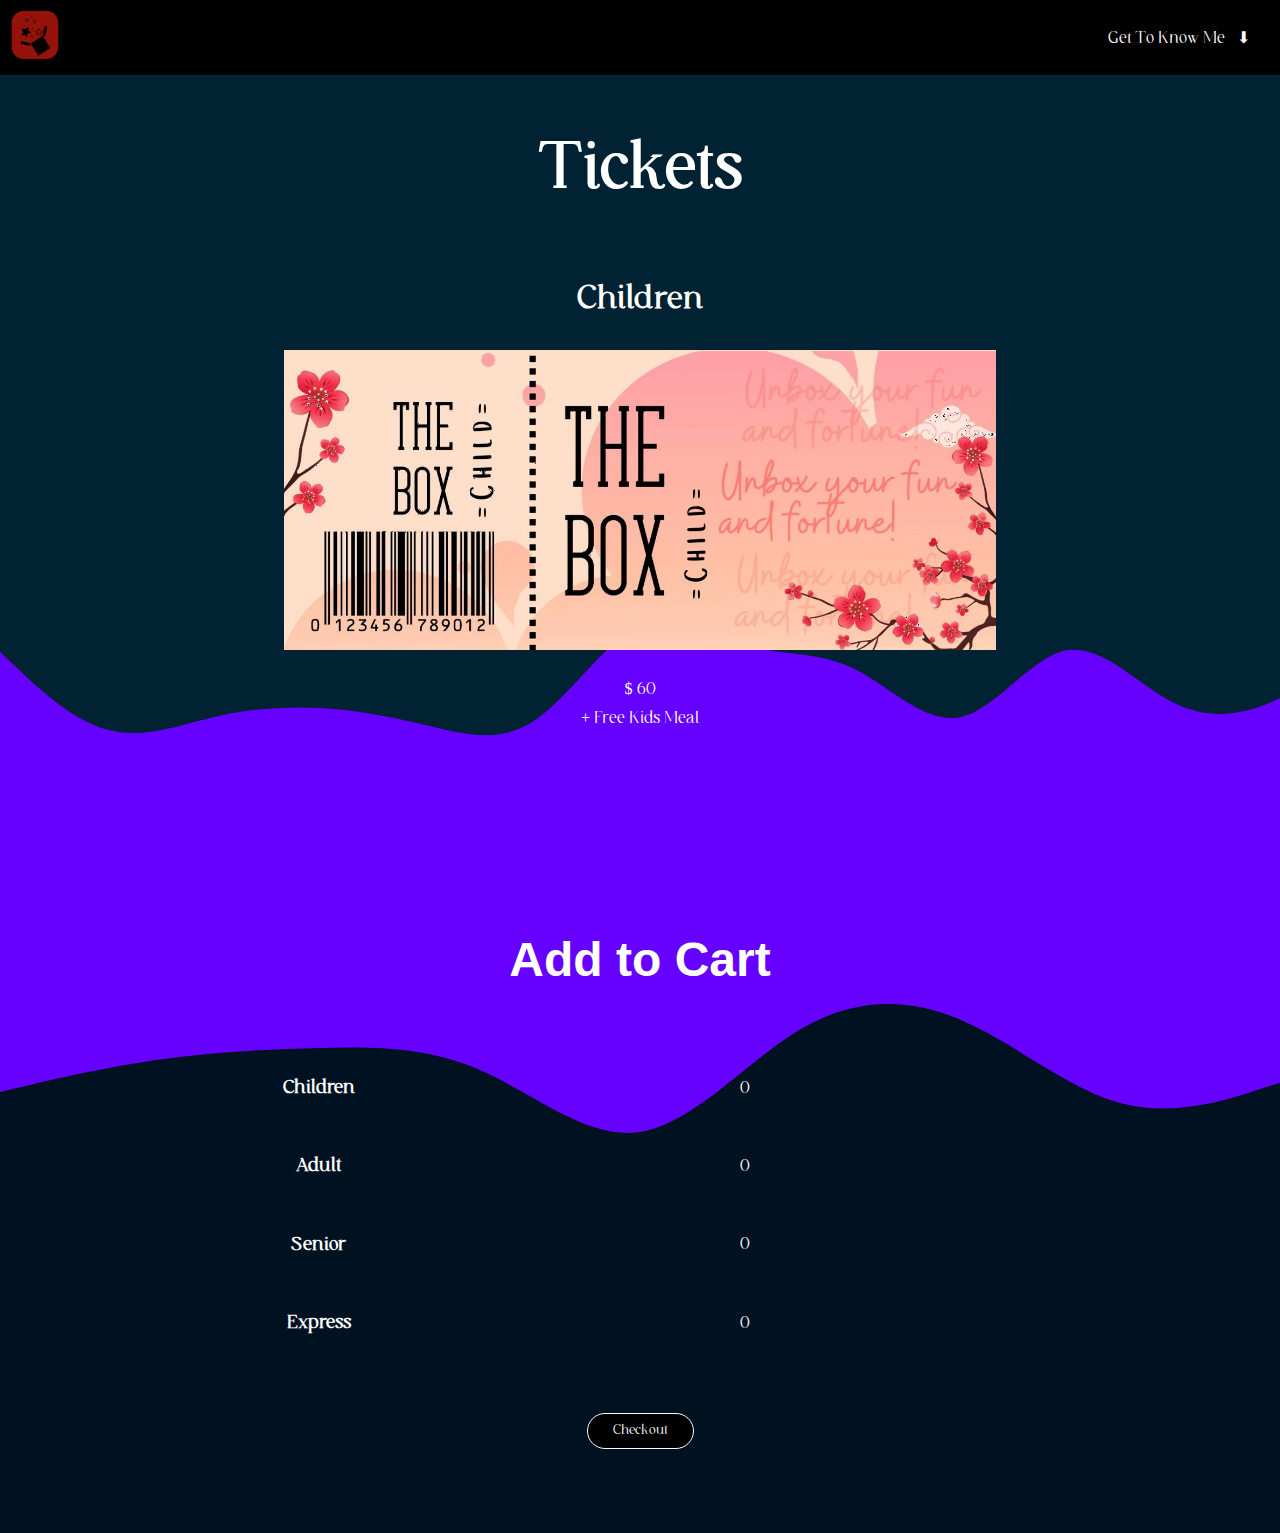
<file: ticket.html>
<!DOCTYPE html>
<html lang="en">
  <head>
    <meta charset="UTF-8" />
    <meta http-equiv="X-UA-Compatible" content="IE=edge" />
    <meta name="viewport" content="width=device-width, initial-scale=1.0" />
    <title>Tickets</title>
    <link rel="shortcut icon" href="./assets/logo.png" type="image/x-icon" />
    <link rel="stylesheet" href="./css/ticket.css" />
    <link
      rel="stylesheet"
      href="https://cdnjs.cloudflare.com/ajax/libs/font-awesome/6.2.1/css/all.min.css"
      integrity="sha512-MV7K8+y+gLIBoVD59lQIYicR65iaqukzvf/nwasF0nqhPay5w/9lJmVM2hMDcnK1OnMGCdVK+iQrJ7lzPJQd1w=="
      crossorigin="anonymous"
      referrerpolicy="no-referrer"
    />
  </head>
  <body>
    <nav class="nav">
      <a href="/index.html">
        <img
          id="logo"
          class=""
          src="./assets/logo.png"
          width="50px"
          height="50px"
        />
      </a>
      <div class="rightNav">
        <i
          onclick="alert('clicked')"
          style="position: relative"
          class="fa-solid fa-cart-shopping fa-lg"
          ><p
            id="shopping"
            style="
              font-size: 10px;
              position: absolute;
              top: -10px;
              left: 70%;
              background-color: red;
              padding: 10px 5px;
              width: 20px;
              height: 20px;
              text-align: center;
              border-radius: 50%;
            "
          >
            0
          </p></i
        >
        <p>Get To Know Me &nbsp ⬇</p>
      </div>
    </nav>

    <div class="carousel">
      <h2>Tickets</h2>
      <div class="controller">
        <button id="left-btn">
          <i class="fa-solid fa-chevron-left"></i>
        </button>
        <button id="right-btn">
          <i class="fa-solid fa-chevron-right"></i>
        </button>
      </div>
      <div class="glide">
        <div class="card">
          <h3>Children</h3>
          <img class="ticket" src="./assets/ticket_3.png" alt="" />
          <div>
            <li>$ 60</li>
            <li>+ Free Kids Meal</li>
          </div>
        </div>
        <div class="card">
          <h3>Adult</h3>
          <img class="ticket" src="./assets/ticket_2.png" alt="" />
          <div>
            <li>$ 90</li>
            <li>+ Extra $ 15 coupon</li>
          </div>
        </div>
        <div class="card">
          <h3>Senior</h3>
          <img class="ticket" src="./assets/ticket_1.png" alt="" />
          <div>
            <li>$ 70</li>
            <li>+ Extra $ 15 coupon</li>
          </div>
        </div>
        <div class="card">
          <h3>Express</h3>
          <img class="ticket" src="./assets/ticket_4.png" alt="" />
          <div>
            <li>$ 100</li>
            <li>+ Free Adult Meal</li>
            <li>+ Unlimited Travel</li>
          </div>
        </div>
      </div>
    </div>
    <div class="shopping-list">
      <h1>Add to Cart</h1>
      <div class="container">
        <div class="item">
          <h3>Children</h3>
          <i onclick="decrement(getid('item01'))" class="fa-solid fa-minus"></i>
          <p id="item01">0</p>
          <i onclick="increment(getid('item01'))" class="fa-solid fa-plus"></i>
        </div>
        <div class="item">
          <h3>Adult</h3>
          <i onclick="decrement(getid('item02'))" class="fa-solid fa-minus"></i>
          <p id="item02">0</p>
          <i onclick="increment(getid('item02'))" class="fa-solid fa-plus"></i>
        </div>
        <div class="item">
          <h3>Senior</h3>
          <i onclick="decrement(getid('item03'))" class="fa-solid fa-minus"></i>
          <p id="item03">0</p>
          <i onclick="increment(getid('item03'))" class="fa-solid fa-plus"></i>
        </div>
        <div class="item">
          <h3>Express</h3>
          <i onclick="decrement(getid('item04'))" class="fa-solid fa-minus"></i>
          <p id="item04">0</p>
          <i onclick="increment(getid('item04'))" class="fa-solid fa-plus"></i>
        </div>
      </div>
      <button class="submit">Checkout</button>
    </div>

    <script src="./script/shopping.js"></script>
    <script src="./script/carousel.js"></script>
  </body>
</html>
</file>
<file: css/ticket.css>
@font-face {
    font-family: cotta;
    src: url("/fonts/cotta-free.otf");
}

@import url('https://fonts.googleapis.com/css2?family=Poppins:wght@900&display=swap');

* {
    font-family: 'Cotta',cotta,'Times New Roman', Times, serif;
    box-sizing: border-box;
}

body {
    margin:0;
    background-color: black;
}

li {
    list-style-type: none;
    margin: 10px;
}

.nav {
    width: 100%;
    display: flex;
    justify-content: space-between;
    position: fixed;
    z-index: 10;
    background-color: black;
    padding: 10px;
}

.rightNav {
    display: flex;
    align-items: center;
}

.rightNav > * {
    color:white;
    margin:0px 20px;
}

.carousel {
    width: 100%;
    min-height: 100vh;
    background: url('../assets/bg004.svg');
    background-repeat: no-repeat;
    background-size: cover;
    display: -webkit-box;
    display: -ms-flexbox;
    display: flex;
    gap: 0;
    -webkit-box-orient: vertical;
    -webkit-box-direction: normal;
    -ms-flex-direction: column;
    flex-direction: column;
    place-content: center;
    place-items: center;
    padding: 80px;
}

.carousel>h2 {
    font-size: 4rem;
    color: white;
    margin-bottom: none;
}

.controller {
    display: -webkit-box;
    display: -ms-flexbox;
    display: flex;
    -webkit-box-pack: justify;
    -ms-flex-pack: justify;
    justify-content: space-between;
    width: 400px;
    margin: 10px;
    transform: translateY(40px);
}

.controller > button {
    background-color: transparent;
    border: none;
    cursor: pointer;
}

i {
    color: white;
    z-index: 200;
    cursor: pointer;
}

.glide {
    width: 80%;
    overflow: hidden;
    display: -webkit-box;
    display: -ms-flexbox;
    display: flex;
    border-radius: 5px;
    transform:translateY(-30px);
}


.card {
    width: 100%;
    -ms-flex-negative: 0;
    flex-shrink: 0;
    display: -webkit-box;
    display: -ms-flexbox;
    display: flex;
    place-items: center;
    -webkit-box-orient: vertical;
    -webkit-box-direction: normal;
    -ms-flex-direction: column;
    flex-direction: column;
    -webkit-transition: -webkit-transform 0.5s ease-in-out;
    transition: -webkit-transform 0.5s ease-in-out;
    -o-transition: transform 0.5s ease-in-out;
    transition: transform 0.5s ease-in-out;
    transition: transform 0.5s ease-in-out, -webkit-transform 0.5s ease-in-out;
    z-index: 10;
}

.card>img {
    height: 300px;
    width: 100%;
    -o-object-fit: contain;
    object-fit: contain;
}

.card>h3 {
    font-size: 2rem;
    color: white;
    text-align: center;
}

.card>div {
    text-align: center;
    color: white;
    /* background-color: black; */
    width: 70%;
    margin: 20px;

}


#left-btn {
    -webkit-animation: leftbtn 1s alternate infinite;
    animation: leftbtn 1s alternate infinite;
}

#right-btn {
    left: 87%;
    -webkit-animation: rightbtn 1s alternate infinite;
    animation: rightbtn 1s alternate infinite;
}

.shopping-list {
    width: 100%;
    max-height: 100vh;
    background:url('../assets/bg003.svg');
    background-repeat: no-repeat;
    background-size: cover;
    margin: 0;
    /* transform: translateY(-25px); */
    display: flex;
    flex-direction: column;
    /* place-content: center; */
    place-items: center;
    padding-bottom: 5%;
}

.shopping-list > h1 {
    color:white;
    font-family: 'Poppins', sans-serif;
    font-size: 3rem;
}

.container {
    width:80%;
    /* background-color: red; */
    padding:20px 0px;
}

.container > .item {
    width: 100%;
    display: grid;
    grid-template-columns: 2fr 1fr 1fr 1fr 1fr;
    place-items: center;
    margin: 20px;
}

.item > h3, p {
    color:white;
}

.submit {
    margin: 20px 0px;
    color: white;
    background-color: black;
    border: 1px solid white;
    padding: 10px 25px;
    border-radius: 50px;
    cursor: pointer;
    transition:background-color 0.2s;
}

.submit:hover {
    background-color: #6600FF;
}

@media screen and (max-width:800px) {
    .controller {
        width:250px;
    }

    .card > img {
        height:150px;
    }

    #logo {
        width: 30px;
        height: 30px;
    }
}

@-webkit-keyframes leftbtn {
    from {
        -webkit-transform: translateX(-5px);
        transform: translateX(-5px);
    }

    to {
        -webkit-transform: translateX(5px);
        transform: translateX(5px);
    }
}

@keyframes leftbtn {
    from {
        -webkit-transform: translateX(-5px);
        transform: translateX(-5px);
    }

    to {
        -webkit-transform: translateX(5px);
        transform: translateX(5px);
    }
}

@-webkit-keyframes rightbtn {
    from {
        -webkit-transform: translateX(5px);
        transform: translateX(5px);
    }

    to {
        -webkit-transform: translateX(-5px);
        transform: translateX(-5px);
    }
}

@keyframes rightbtn {
    from {
        -webkit-transform: translateX(5px);
        transform: translateX(5px);
    }

    to {
        -webkit-transform: translateX(-5px);
        transform: translateX(-5px);
    }
}
</file>
